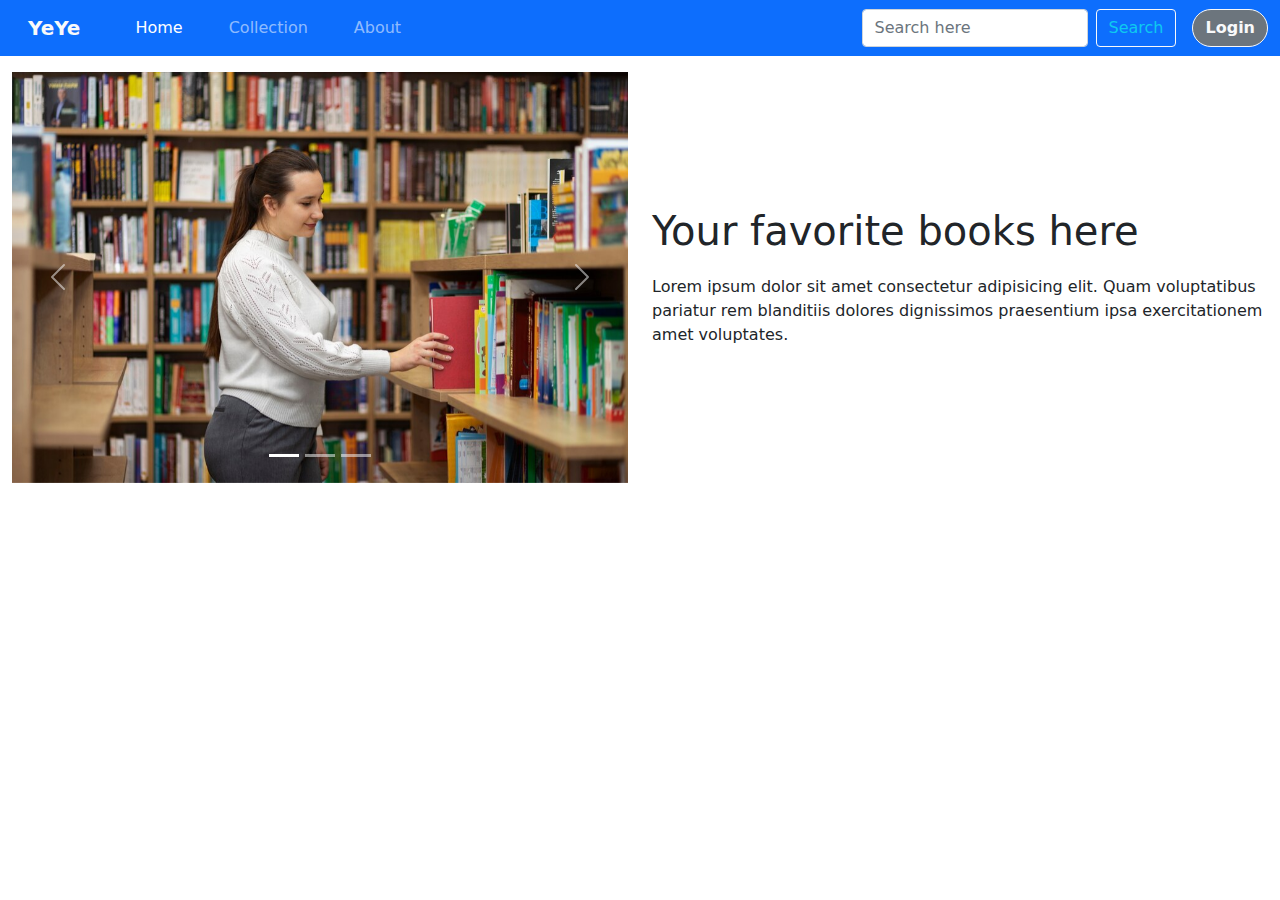
<file: index.html>
<!DOCTYPE html>
<html lang="en">

<head>
    <meta charset="UTF-8">
    <meta name="viewport" content="width=device-width, initial-scale=1.0">
    <link rel="stylesheet" href="./css/bootstrap.css">
    <link rel="stylesheet" href="style.css">
    <title>Document</title>
</head>

<body>

    <header class="header">
        <nav class="navbar navbar-expand-lg navbar-dark bg-primary w-100  pb-2 d-flex justify-content-center">
            <div class="container-fluid">
                <a class="navbar-brand text-light fw-bolder px-3 " href="#">YeYe</a>
                <button class="navbar-toggler" type="button" data-bs-toggle="collapse" data-bs-target="#navbarTogglerDemo03" aria-controls="navbarTogglerDemo03" aria-expanded="false" aria-label="Toggle navigation">
                    <span class="navbar-toggler-icon"></span>
                </button>
                <div class="collapse navbar-collapse justify-content-center" id="navbarTogglerDemo03">
                    <ul class="navbar-nav mb-2 mb-lg-0">
                        <li class="nav-item">
                            <a class="nav-link active" aria-current="page" href="#">Home</a>
                        </li>
                        <li class="nav-item">
                            <a class="nav-link" href="#">Collection</a>
                        </li>
                        <li class="nav-item">
                            <a class="nav-link" href="#">About</a>
                        </li>
                    </ul>
                    <form class="d-flex ms-auto">
                        <input class="form-control me-2" type="search" placeholder="Search here" aria-label="Search">
                        <button class="btn btn-outline-light border-1 text-info" type="submit">Search</button>
                    </form>
                    <div class="login" > <a href="/login.html" class="btn btn-secondary btn-outline-light rounded-pill ms-3 fw-bolder">Login</a>  
                    </div>

                </div>
            </div>
        </nav>
    </header>

    <section class="container-fluid mt-3">
        <div class="row">
            <div class="col-md-6">
                <div id="carouselExampleIndicators" class="carousel slide" data-bs-ride="carousel">
                    <div class="carousel-indicators">
                        <button type="button" data-bs-target="#carouselExampleIndicators" data-bs-slide-to="0" class="active" aria-current="true" aria-label="Slide 1"></button>
                        <button type="button" data-bs-target="#carouselExampleIndicators" data-bs-slide-to="1" aria-label="Slide 2"></button>
                        <button type="button" data-bs-target="#carouselExampleIndicators" data-bs-slide-to="2" aria-label="Slide 3"></button>
                    </div>
                    <div class="carousel-inner">
                        <div class="carousel-item active">
                            <img src="./image/young-librarian-organising-books_23-2149396699.jpg" class="d-block w-100" alt="...">
                        </div>
                        <div class="carousel-item">
                            <img src="/image/cute-teen-couple-reading-library_23-2147864102.jpg" class="d-block w-100" alt="...">
                        </div>
                        <div class="carousel-item">
                            <img src="/image/young-librarian-organising-books_23-2149396699.jpg" class="d-block w-100" alt="...">
                        </div>
                    </div>
                    <button class="carousel-control-prev" type="button" data-bs-target="#carouselExampleIndicators" data-bs-slide="prev">
                        <span class="carousel-control-prev-icon" aria-hidden="true"></span>
                        <span class="visually-hidden">Previous</span>
                    </button>
                    <button class="carousel-control-next" type="button" data-bs-target="#carouselExampleIndicators" data-bs-slide="next">
                        <span class="carousel-control-next-icon" aria-hidden="true"></span>
                        <span class="visually-hidden">Next</span>
                    </button>
                </div>
            </div>
            <div class="col-md-6 d-flex flex-column justify-content-center">
                <h1>Your favorite books here</h1>
                <p>Lorem ipsum dolor sit amet consectetur adipisicing elit. Quam voluptatibus pariatur rem blanditiis dolores dignissimos praesentium ipsa exercitationem amet voluptates.</p>
            </div>
        </div>
    </section>

    <script src="./js/bootstrap.js"></script>
</body>

</html>
</file>
<file: style.css>
/* Style the carousel images */
.carousel-item img {
    width: 100%;
    height: auto;
    object-fit: cover;
}

/* Hero section alignment */
.hero {
    height: 100%;
    display: flex;
    align-items: center;
    justify-content: center;
}

/* Text wrapper padding */
.text-wrapper {
    padding: 20px;
}

/* Spacing for the heading */
h1 {
    margin-bottom: 20px;
}

/* Remove default margin for paragraph */
p {
    margin-bottom: 0;
}

/* Center the navbar items */
.navbar-nav {
    flex-direction: row;
}

.nav-item {
    margin-left: 15px;
    margin-right: 15px;
}

/* Center the form in the navbar */
form.d-flex.ms-auto {
    margin-left: auto;
}

@media (max-width: 991.98px) {
    .navbar-collapse {
        text-align: center;
        
    }
    .navbar-collapse .navbar-nav {
        flex-direction: column;
    }
}

/* this is section page  */

.section1{
    height: 70vh;
}

.loginfrom{
    height: 50%;
}

.remember-me{
    margin-left: -80px;
}
</file>
